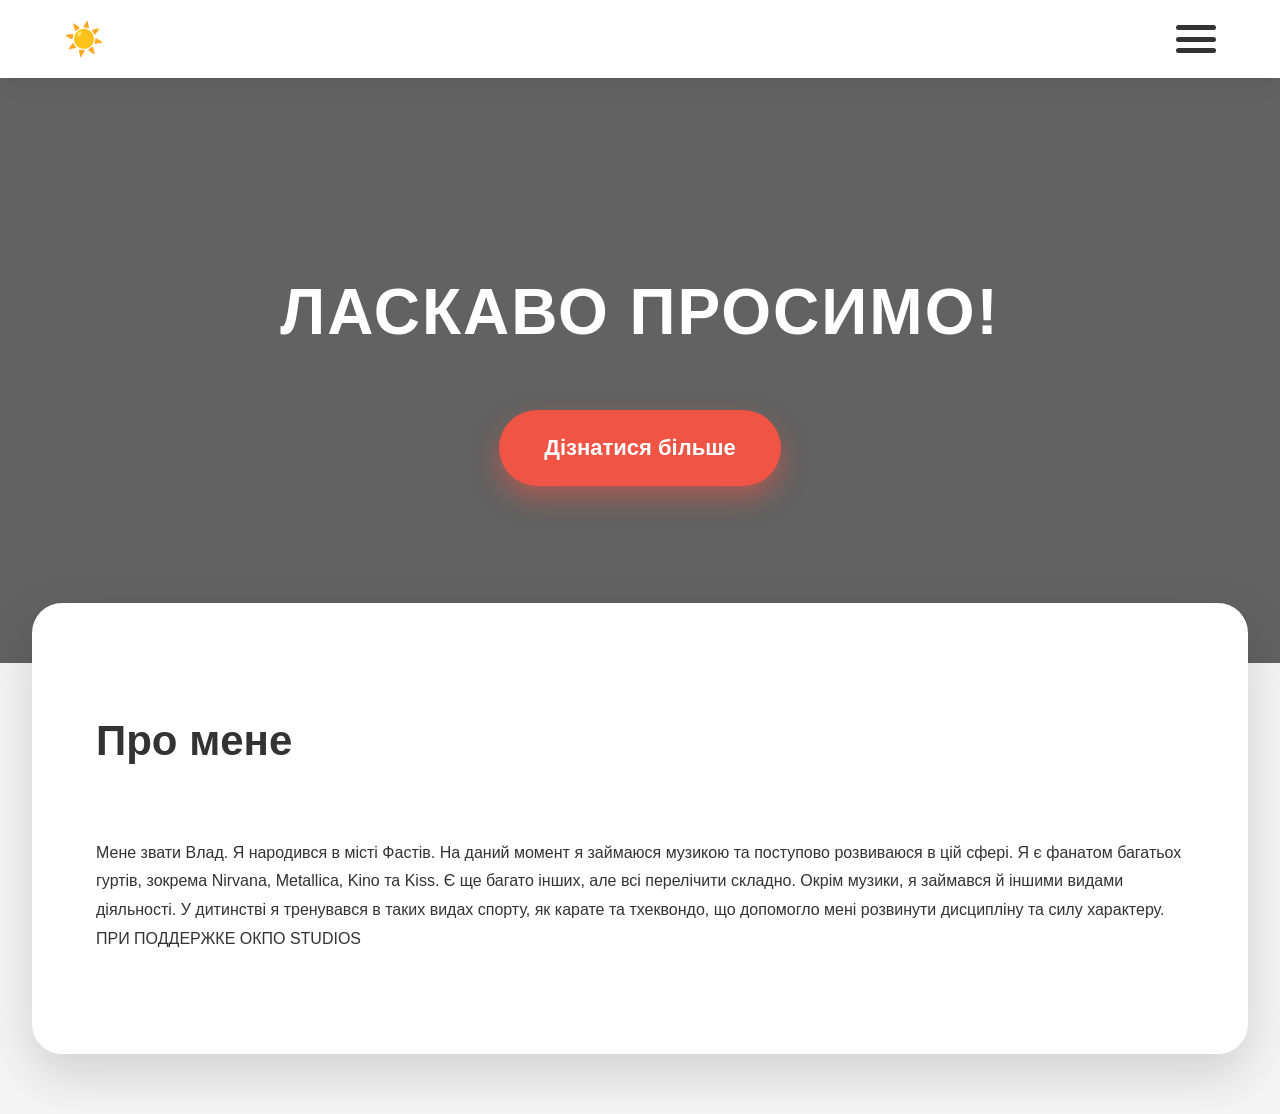
<file: index.html>
<!DOCTYPE html>
<html lang="uk">
<head>
    <meta charset="UTF-8">
    <meta name="viewport" content="width=device-width, initial-scale=1.0">
    <title>Головна - Мій Сайт</title>
    <link rel="stylesheet" href="style.css">
</head>
<body>

    <nav class="navbar">
        <button class="theme-toggle" id="theme-btn">☀️</button>
        <div class="nav-right-side">
            <input type="checkbox" id="menu-check">
            <label for="menu-check" class="burger-btn">
                <span class="line"></span>
                <span class="line"></span>
                <span class="line"></span>
            </label>
            <ul class="nav-menu">
                <li><a href="index.html">Головна</a></li>
                <li><a href="about.html">Моє дитинство</a></li>
                <li><a href="about2.html">Шкільні роки</a></li>
            </ul>
        </div>
    </nav>

    <section class="hero" style="background-image: linear-gradient(rgba(0,0,0,0.6), rgba(0,0,0,0.6)), url('https://img2.akspic.ru/crops/4/3/6/5/55634/55634-kanal_mtv-penie-nirvana-razvlechenie-muzykalnyj_ispolnitel-1920x1080.jpg');">
        <div class="hero-text">
            <h1>ЛАСКАВО ПРОСИМО!</h1>
            <div class="btn-container">
                <a href="about.html" class="main-cta-btn">Дізнатися більше</a>
            </div>
        </div>
    </section>

    <div class="content wide-content">
        <h2>Про мене</h2>
        <p>Мене звати Влад. Я народився в місті Фастів. На даний момент я займаюся музикою та поступово розвиваюся в цій сфері. Я є фанатом багатьох гуртів, зокрема Nirvana, Metallica, Kino та Kiss. Є ще багато інших, але всі перелічити складно.

Окрім музики, я займався й іншими видами діяльності. У дитинстві я тренувався в таких видах спорту, як карате та тхеквондо, що допомогло мені розвинути дисципліну та силу характеру.
ПРИ ПОДДЕРЖКЕ ОКПО STUDIOS</p>
    </div>

    <script src="script.js"></script>
</body>
</html>
</file>
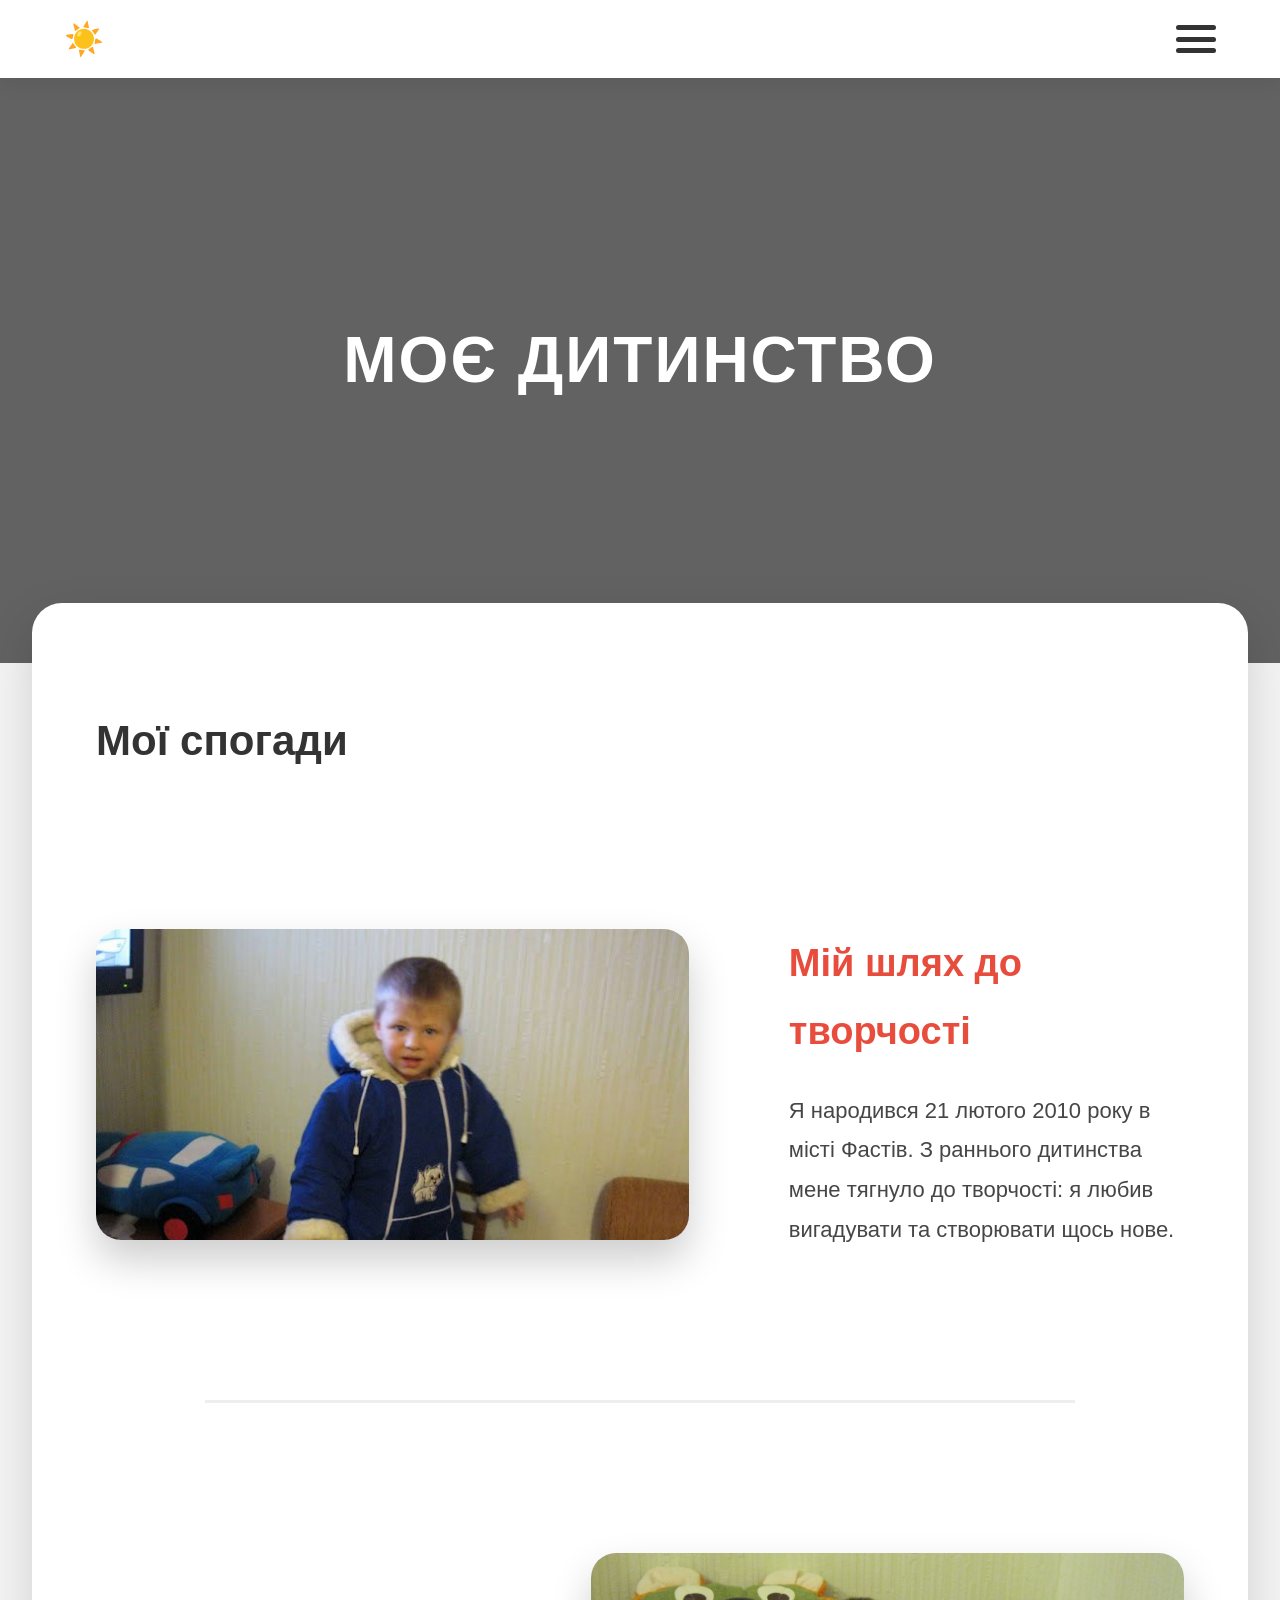
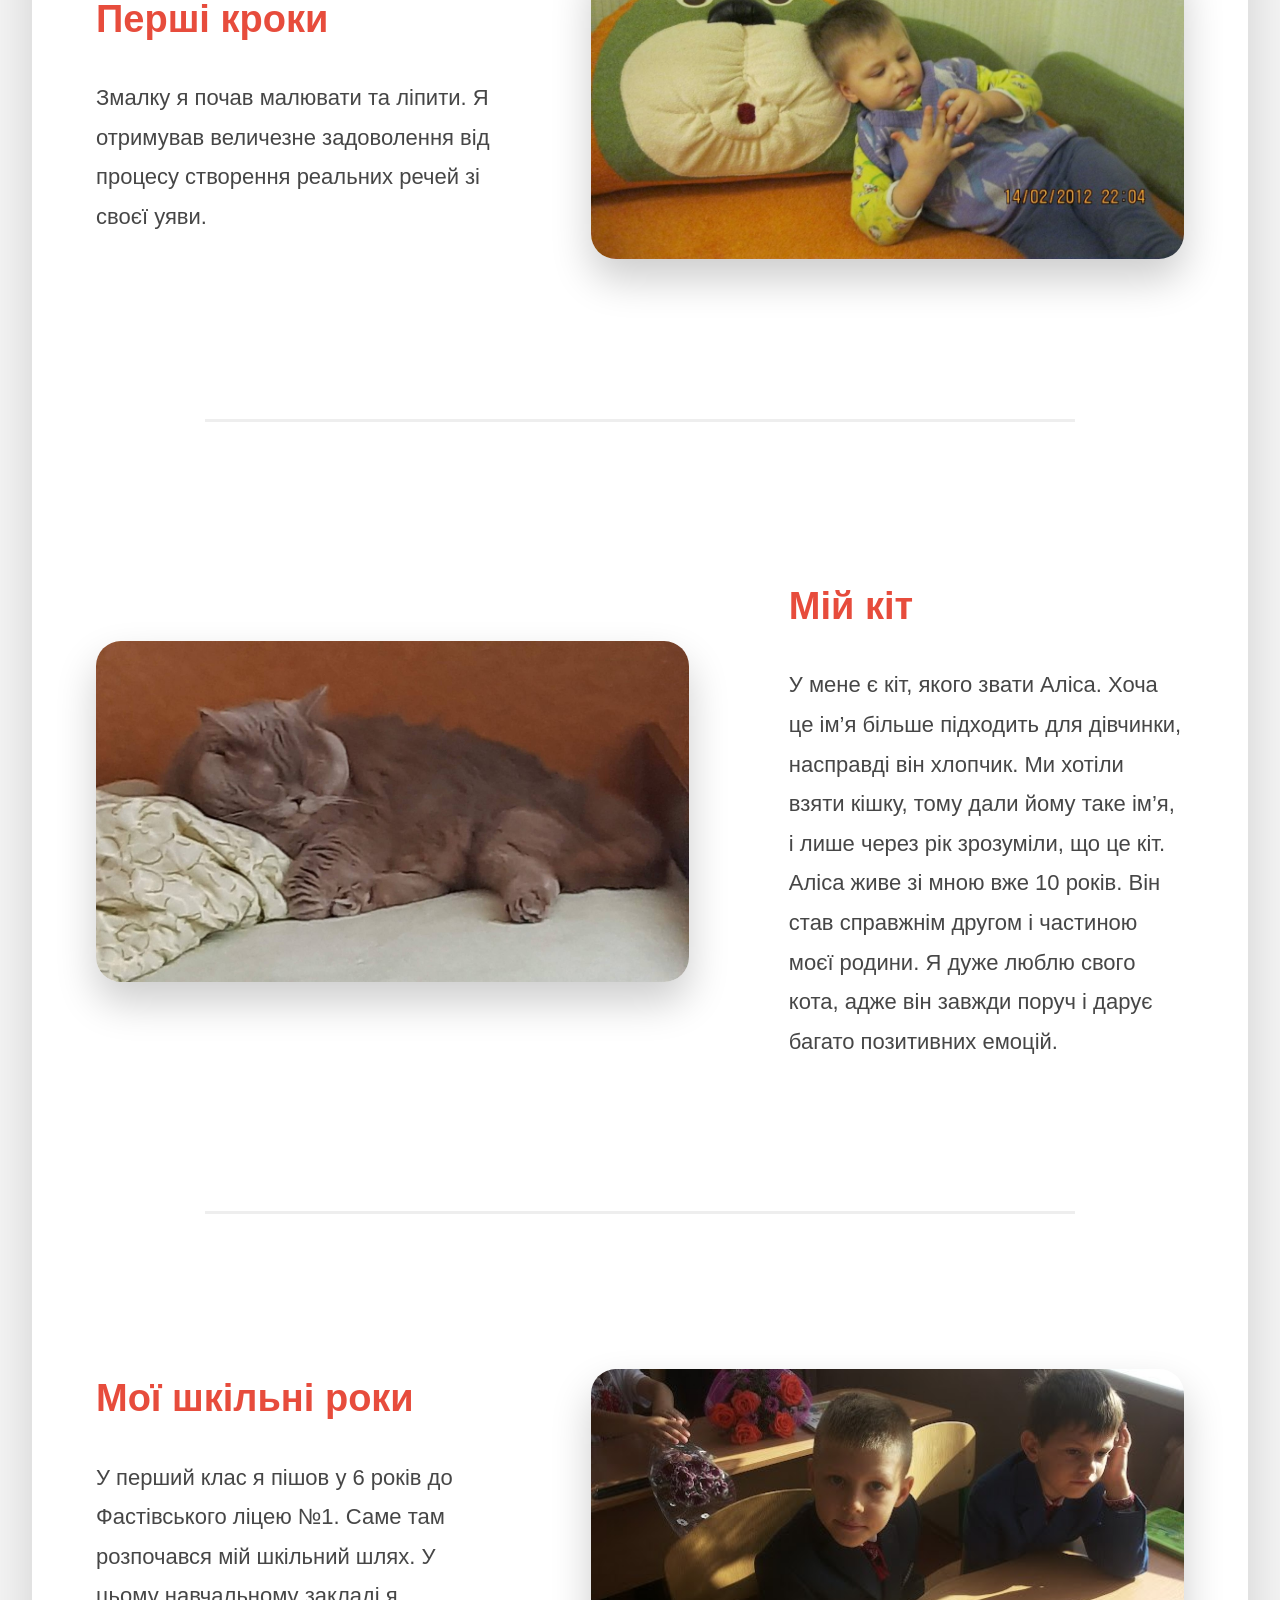
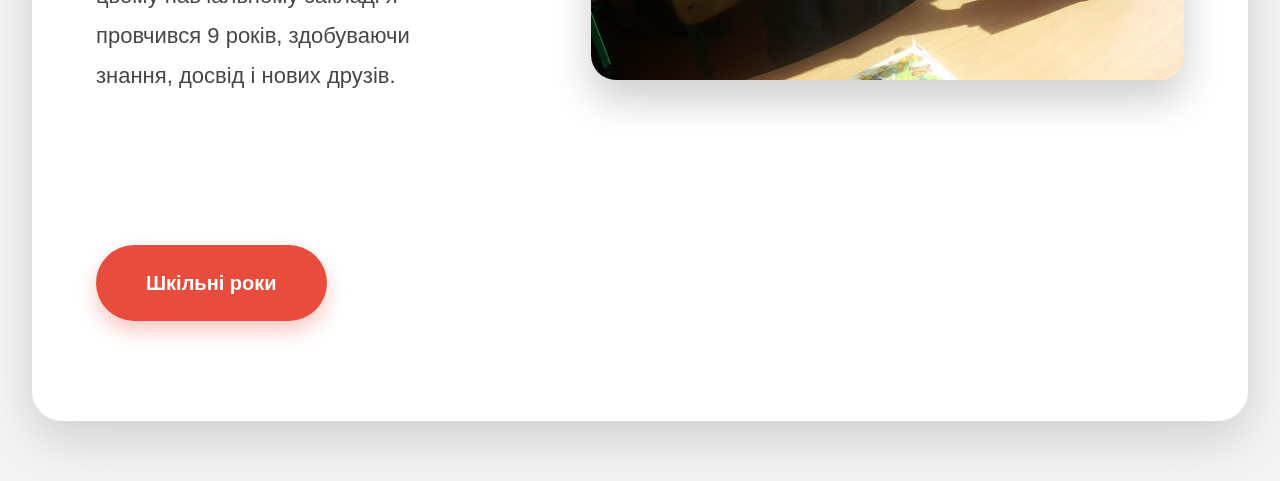
<file: about.html>
<!DOCTYPE html>
<html lang="uk">
<head>
    <meta charset="UTF-8">
    <meta name="viewport" content="width=device-width, initial-scale=1.0">
    <title>Моє дитинство - Історії</title>
    <link rel="stylesheet" href="style.css">
</head>
<body>

    <nav class="navbar">
        <button class="theme-toggle" id="theme-btn">☀️</button>
        
        <div class="nav-right-side">
            <input type="checkbox" id="menu-check">
            <label for="menu-check" class="burger-btn">
                <span class="line"></span>
                <span class="line"></span>
                <span class="line"></span>
            </label>
            <ul class="nav-menu">
                <li><a href="index.html">Головна</a></li>
                <li><a href="about.html">Моє дитинство</a></li>
                <li><a href="about2.html">Шкільні роки</a></li>
            </ul>
        </div>
    </nav>

    <section class="hero secondary-hero" style="background-image: linear-gradient(rgba(0,0,0,0.6), rgba(0,0,0,0.6)), url('https://wallscloud.net/img/resize/3440/1440/MM/2022-06-28-wallpaper25.jpg');">
        <div class="hero-text">
            <h1>МОЄ ДИТИНСТВО</h1>
        </div>
    </section>

    <div class="content wide-content">
        <h2>Мої спогади</h2>
        
        <div class="stories-container">

            <div class="story-block">
                <div class="story-image">
                    <img src="p.jpg" alt="Мій початок">
                </div>
                <div class="story-text">
                    <h3>Мій шлях до творчості</h3>
                    <p>Я народився 21 лютого 2010 року в місті Фастів. З раннього дитинства мене тягнуло до творчості: я любив вигадувати та створювати щось нове.</p>
                </div>
            </div>

            <hr class="story-divider">

            <div class="story-block reverse">
                <div class="story-image">
                    <img src="photo2.jpg" alt="Перші кроки">
                </div>
                <div class="story-text">
                    <h3>Перші кроки</h3>
                    <p>Змалку я почав малювати та ліпити. Я отримував величезне задоволення від процесу створення реальних речей зі своєї уяви.</p>
                </div>
            </div>

            <hr class="story-divider">

            <div class="story-block">
                <div class="story-image">
                    <img src="photo3.jpg" alt="Захоплення">
                </div>
                <div class="story-text">
                    <h3>Мій кіт</h3>
                    <p>У мене є кіт, якого звати Аліса. Хоча це ім’я більше підходить для дівчинки, насправді він хлопчик. Ми хотіли взяти кішку, тому дали йому таке ім’я, і лише через рік зрозуміли, що це кіт.

Аліса живе зі мною вже 10 років. Він став справжнім другом і частиною моєї родини. Я дуже люблю свого кота, адже він завжди поруч і дарує багато позитивних емоцій.</p>
                </div>
            </div>

            <hr class="story-divider">

            <div class="story-block reverse">
                <div class="story-image">
                    <img src="photo4.jpg" alt="Майбутнє">
                </div>
                <div class="story-text">
                    <h3>Мої шкільні роки</h3>
                    <p>У перший клас я пішов у 6 років до Фастівського ліцею №1. Саме там розпочався мій шкільний шлях. У цьому навчальному закладі я провчився 9 років, здобуваючи знання, досвід і нових друзів.</p>
                </div>
            </div>

            <div class="back-btn-container">
                <a href="about2.html" class="btn back-btn">Шкільні роки</a>
            </div>

        </div>
    </div>

    <script src="script.js"></script>
</body>
</html>
</file>
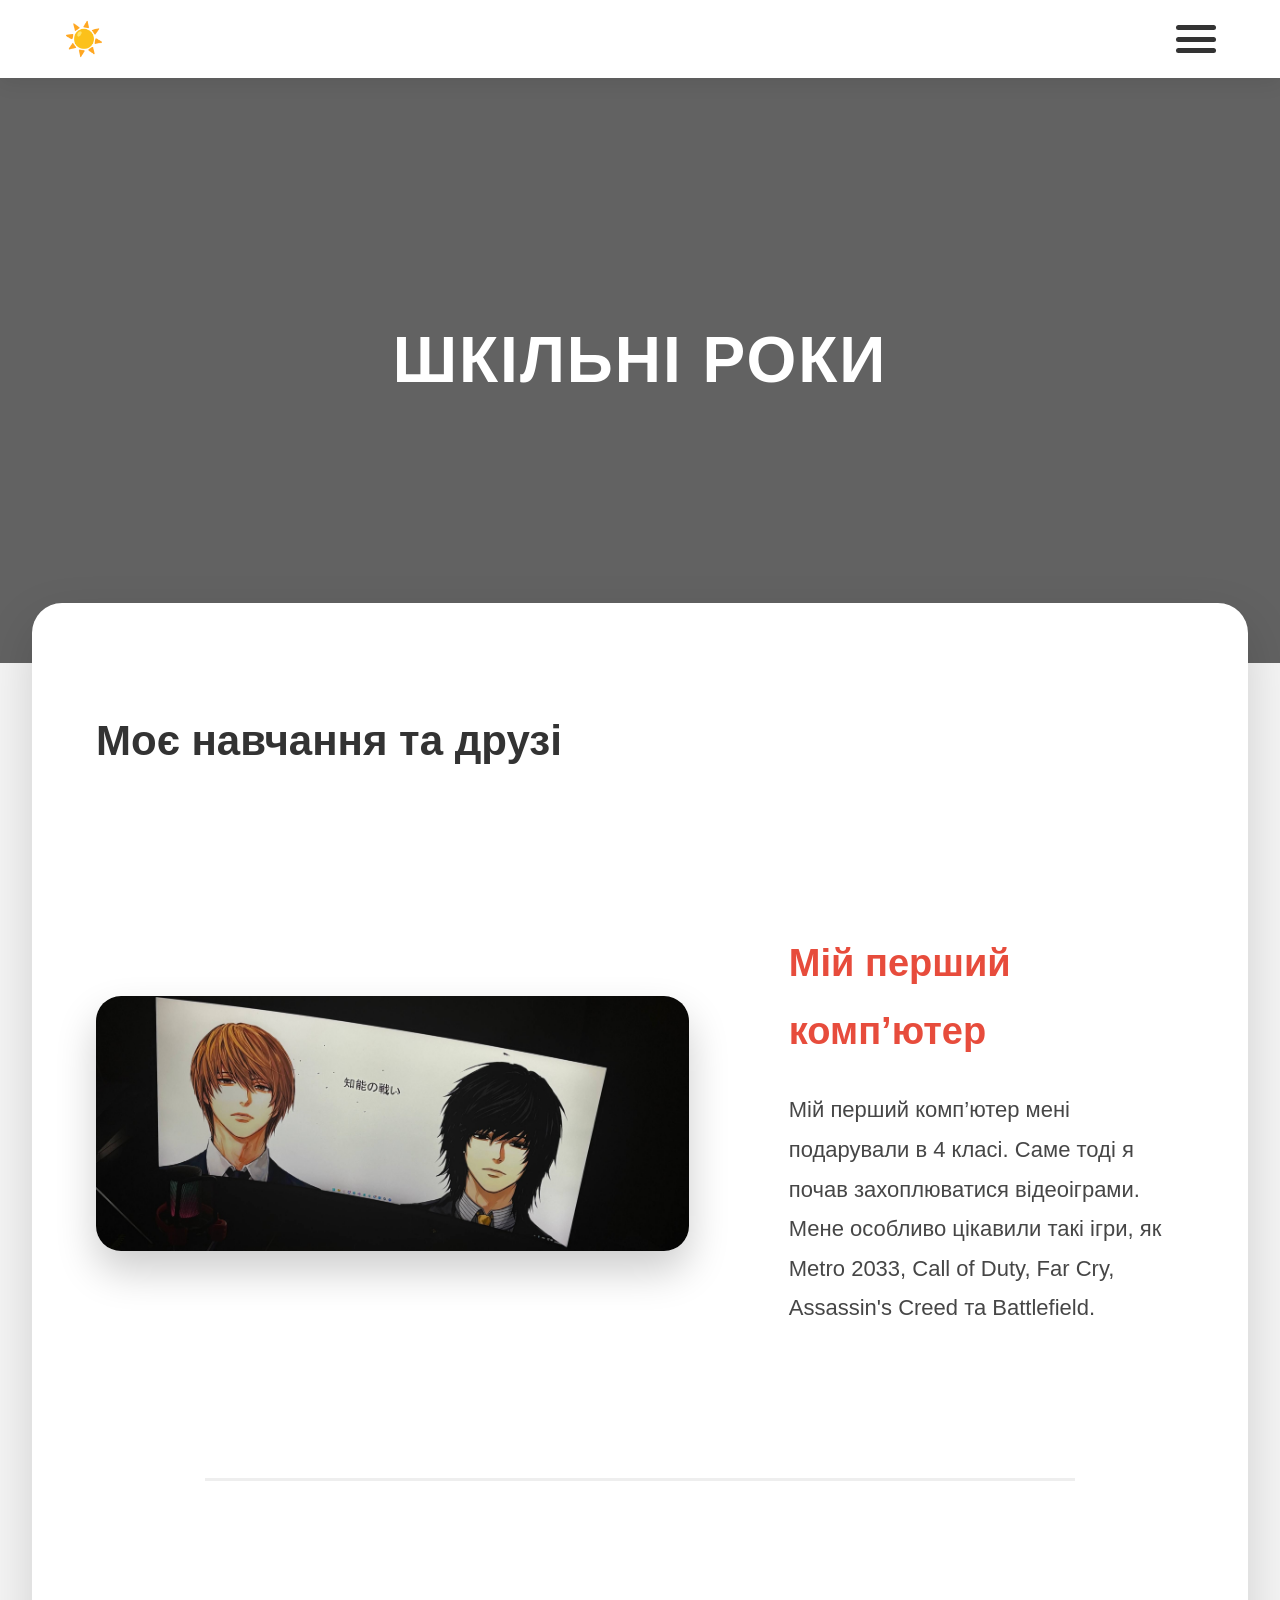
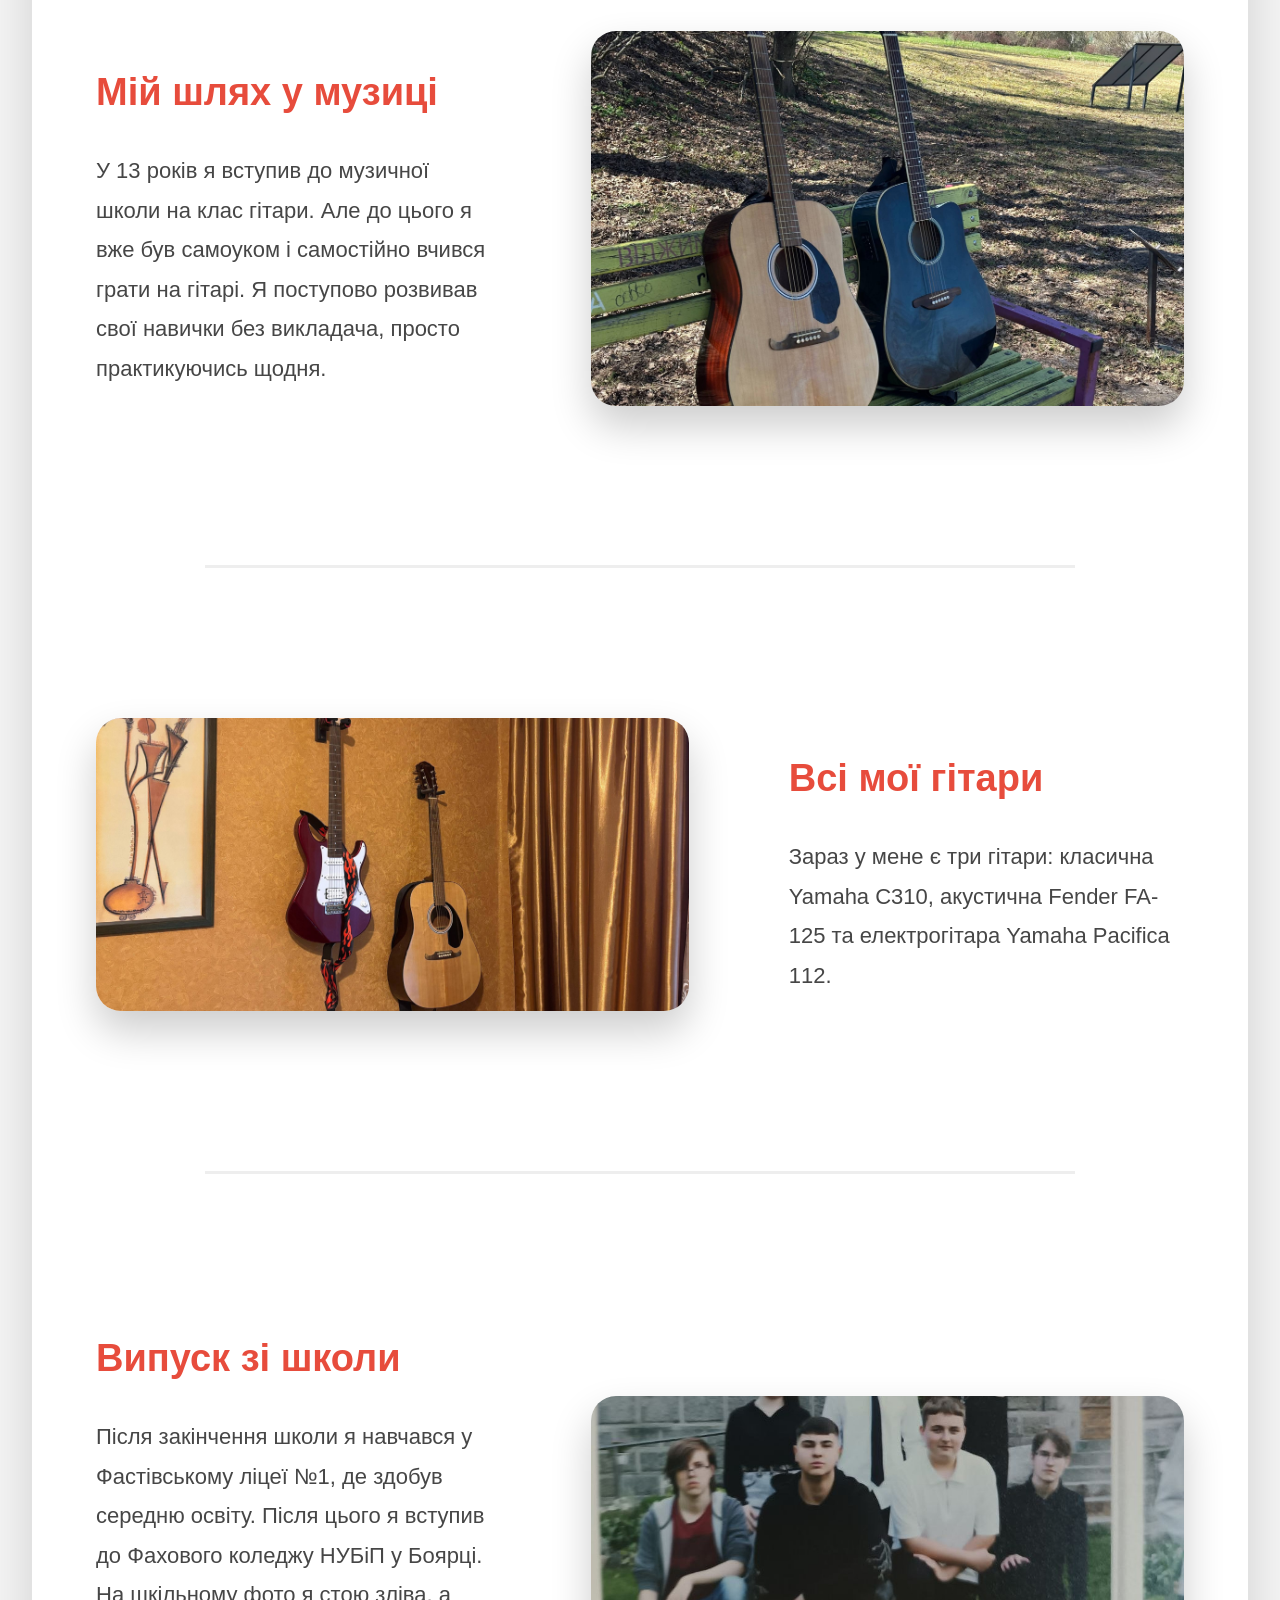
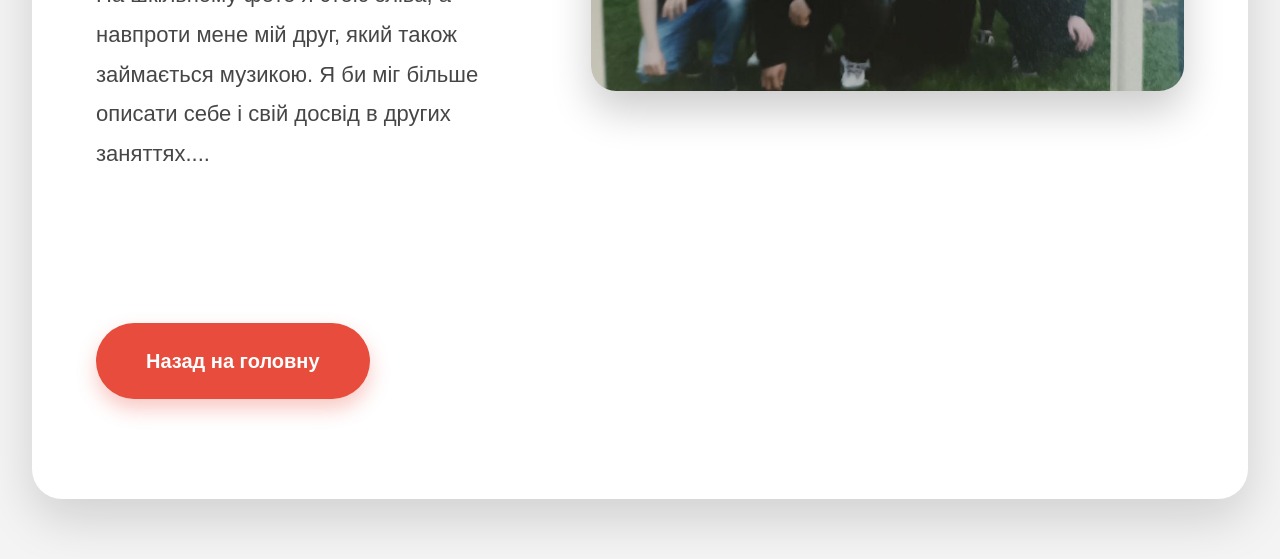
<file: about2.html>
<!DOCTYPE html>
<html lang="uk">
<head>
    <meta charset="UTF-8">
    <meta name="viewport" content="width=device-width, initial-scale=1.0">
    <title>Шкільні роки</title>
    <link rel="stylesheet" href="style.css">
</head>
<body>

    <nav class="navbar">
        <button class="theme-toggle" id="theme-btn">☀️</button>
        
        <div class="nav-right-side">
            <input type="checkbox" id="menu-check">
            <label for="menu-check" class="burger-btn">
                <span class="line"></span>
                <span class="line"></span>
                <span class="line"></span>
            </label>
            <ul class="nav-menu">
                <li><a href="index.html">Головна</a></li>
                <li><a href="about.html">Моє дитинство</a></li>
                <li><a href="about2.html">Шкільні роки</a></li>
            </ul>
        </div>
    </nav>

    <section class="hero secondary-hero" style="background-image: linear-gradient(rgba(0,0,0,0.6), rgba(0,0,0,0.6)), url('https://images.unsplash.com/photo-1509062522246-3755977927d7?auto=format&fit=crop&w=3440&q=80');">
        <div class="hero-text">
            <h1>ШКІЛЬНІ РОКИ</h1>
        </div>
    </section>

    <div class="content wide-content">
        <h2>Моє навчання та друзі</h2>
        
        <div class="stories-container">
            
            <div class="story-block">
                <div class="story-image">
                    <img src="school1.jpg" alt="Школа">
                </div>
                <div class="story-text">
                    <h3>Мій перший комп’ютер</h3>
                    <p>Мій перший комп’ютер мені подарували в 4 класі. Саме тоді я почав захоплюватися відеоіграми. Мене особливо цікавили такі ігри, як Metro 2033, Call of Duty, Far Cry, Assassin's Creed та Battlefield.</p>
                </div>
            </div>

            <hr class="story-divider">

            <div class="story-block reverse">
                <div class="story-image">
                    <img src="school2.jpg" alt="Уроки">
                </div>
                <div class="story-text">
                    <h3>Мій шлях у музиці</h3>
                    <p>У 13 років я вступив до музичної школи на клас гітари. Але до цього я вже був самоуком і самостійно вчився грати на гітарі. Я поступово розвивав свої навички без викладача, просто практикуючись щодня.<p>
                </div>
            </div>

            <hr class="story-divider">

            <div class="story-block">
                <div class="story-image">
                    <img src="school3.jpg" alt="Друзі">
                </div>
                <div class="story-text">
                    <h3>Всі мої гітари</h3>
                    <p>Зараз у мене є три гітари: класична Yamaha C310, акустична Fender FA-125 та електрогітара Yamaha Pacifica 112.</p>
                </div>
            </div>

            <hr class="story-divider">

            <div class="story-block reverse">
                <div class="story-image">
                    <img src="school4.jpg" alt="Досягнення">
                </div>
                <div class="story-text">
                    <h3>Випуск зі школи</h3>
                    <p>Після закінчення школи я навчався у Фастівському ліцеї №1, де здобув середню освіту. Після цього я вступив до Фахового коледжу НУБіП у Боярці.

На шкільному фото я стою зліва, а навпроти мене мій друг, який також займається музикою. Я би міг більше описати себе і свій досвід в других заняттях....</p>
                </div>
            </div>

            <div class="back-btn-container">
                <a href="index.html" class="btn back-btn">Назад на головну</a>
            </div>
        </div>
    </div>

    <script src="script.js"></script>
</body>
</html>
</file>
<file: style.css>
:root {
    --bg-color: #f4f4f4;
    --content-bg: #ffffff;
    --text-color: #333333;
    --nav-bg: #ffffff;
    --divider-color: #eeeeee;
}

[data-theme="dark"] {
    --bg-color: #121212;
    --content-bg: #1e1e1e;
    --text-color: #e0e0e0;
    --nav-bg: #181818;
    --divider-color: #333333;
}


* {
    margin: 0;
    padding: 0;
    box-sizing: border-box;
    transition: background-color 0.3s, color 0.3s, transform 0.3s;
}

body {
    font-family: 'Segoe UI', Roboto, Helvetica, Arial, sans-serif;
    background-color: var(--bg-color);
    color: var(--text-color);
    line-height: 1.8;
    overflow-x: hidden; 
}


.navbar {
    background: var(--nav-bg);
    padding: 20px 5%; 
    display: flex;
    justify-content: space-between;
    align-items: center;
    position: sticky;
    top: 0;
    z-index: 1000;
    box-shadow: 0 4px 20px rgba(0,0,0,0.08);
}

.theme-toggle {
    background: none;
    border: none;
    cursor: pointer;
    font-size: 32px; 
    z-index: 1002;
}

.burger-btn {
    width: 40px;
    height: 28px;
    display: flex;
    flex-direction: column;
    justify-content: space-between;
    cursor: pointer;
    z-index: 1001;
}

.line {
    height: 5px;
    width: 100%;
    background-color: var(--text-color);
    border-radius: 10px;
}


.nav-menu {
    position: fixed;
    top: 0;
    right: -400px;
    width: 350px;
    height: 100vh;
    background: #111;
    padding-top: 100px;
    list-style: none;
    transition: 0.5s cubic-bezier(0.4, 0, 0.2, 1);
}

#menu-check:checked ~ .nav-menu { right: 0; }
#menu-check { display: none; }

.nav-menu li a {
    display: block;
    padding: 25px 50px;
    color: white;
    text-decoration: none;
    font-size: 22px;
    border-bottom: 1px solid #222;
}

.nav-menu li a:hover { background: #e74c3c; padding-left: 60px; }


.hero {
    height: 65vh;
    background-size: cover;
    background-position: center;
    background-attachment: fixed; 
    display: flex;
    align-items: center;
    justify-content: center;
    color: white;
    text-align: center;
}

.hero-text h1 { font-size: 4rem; letter-spacing: 2px; margin-bottom: 20px; }


.content {
    padding: 100px 5%; 
    max-width: 1600px; 
    width: 95%;
    margin: -60px auto 60px auto;
    background: var(--content-bg);
    border-radius: 30px;
    box-shadow: 0 20px 50px rgba(0,0,0,0.15);
    position: relative;
    z-index: 10;
}

.content h2 {
    font-size: 42px;
    margin-bottom: 60px;
    font-weight: 800;
}


.story-block {
    display: flex;
    align-items: center;
    gap: 100px; 
    margin: 150px 0;
    text-align: left;
}

.story-block.reverse { flex-direction: row-reverse; }

.story-image {
    flex: 1.5; 
}

.story-image img {
    width: 100%;
    height: auto;
    border-radius: 25px;
    box-shadow: 0 20px 40px rgba(0,0,0,0.2);
}

.story-image img:hover { transform: scale(1.04); }

.story-text {
    flex: 1;
}

.story-text h3 {
    font-size: 38px; 
    margin-bottom: 25px;
    color: #e74c3c;
    font-weight: 700;
}

.story-text p {
    font-size: 22px; 
    color: var(--text-color);
    opacity: 0.9;
}

.story-divider {
    border: 0;
    border-top: 3px solid var(--divider-color);
    margin: 80px 10%;
}


.btn {
    padding: 20px 50px;
    background: #e74c3c;
    color: white;
    text-decoration: none;
    border-radius: 60px;
    font-weight: 800;
    font-size: 20px;
    box-shadow: 0 10px 20px rgba(231, 76, 60, 0.3);
    display: inline-block;
}

.btn:hover {
    background: #c0392b;
    transform: translateY(-5px);
    box-shadow: 0 15px 30px rgba(231, 76, 60, 0.4);
}


.main-cta-btn {
    display: inline-block;
    padding: 18px 45px;
    background-color: #f05444; 
    color: #ffffff;
    text-decoration: none;
    font-size: 22px;
    font-weight: bold;
    border-radius: 50px;
    box-shadow: 0 12px 25px rgba(240, 84, 68, 0.5); 
    transition: all 0.3s ease;
    border: none;
    cursor: pointer;
    margin-top: 20px;
}

.main-cta-btn:hover {
    transform: translateY(-5px) scale(1.03);
    box-shadow: 0 18px 35px rgba(240, 84, 68, 0.7);
    background-color: #ff5f4f;
}


@media (max-width: 1100px) {
    .story-block, .story-block.reverse {
        flex-direction: column;
        text-align: center;
        gap: 40px;
        margin: 80px 0;
    }
    
    .content h2 { font-size: 32px; }
    .story-text h3 { font-size: 28px; }
    .story-text p { font-size: 18px; }
    
    .main-cta-btn { font-size: 18px; padding: 15px 35px; }
}
</file>
